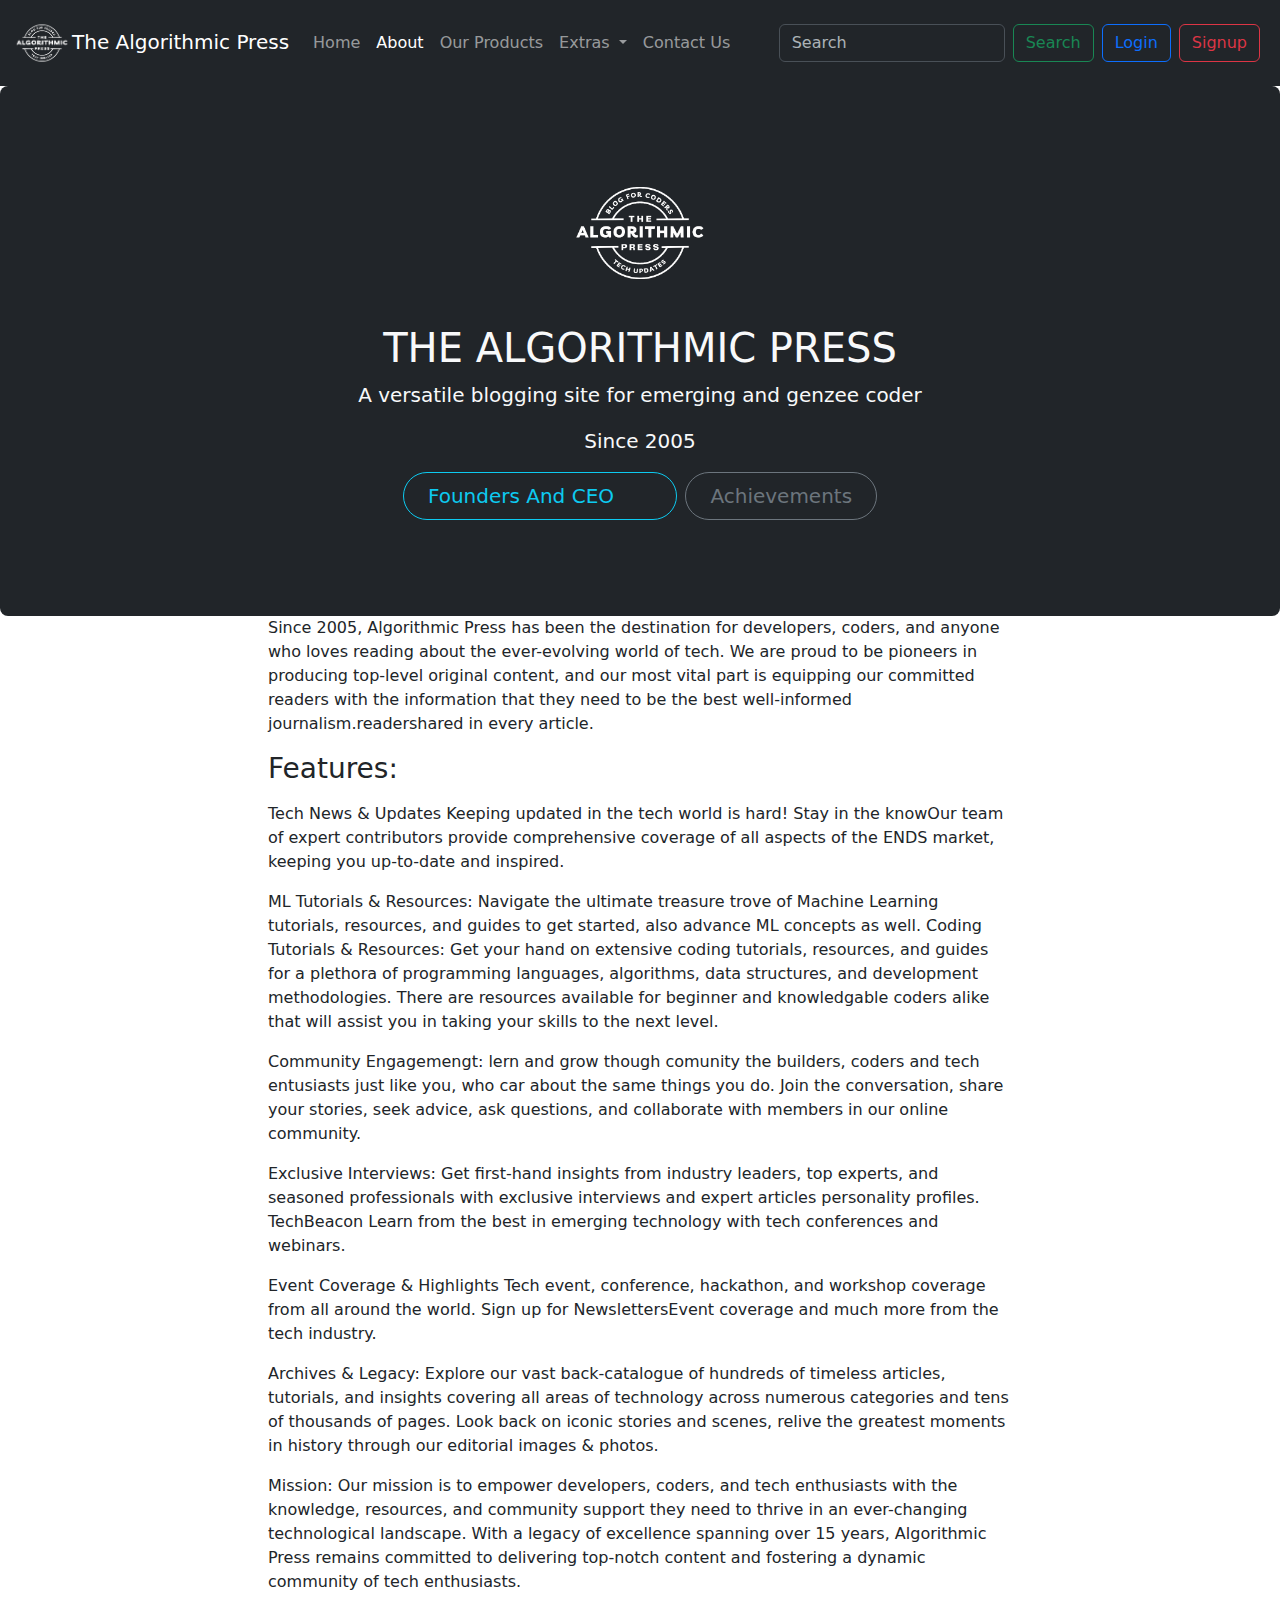
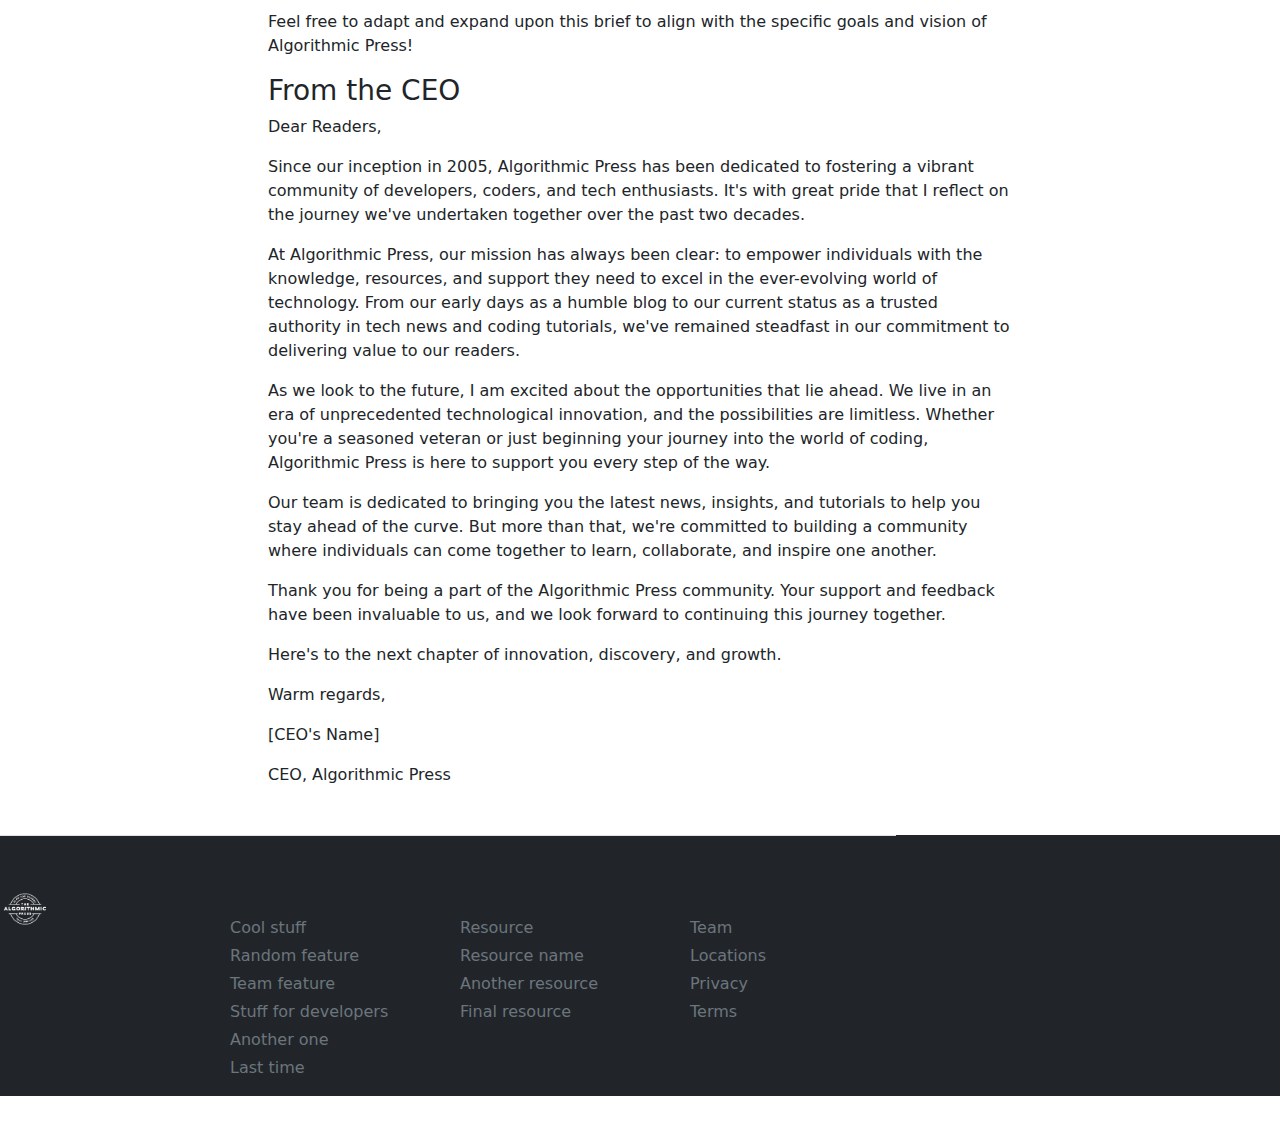
<file: about.html>
<!doctype html>
<html lang="en">

<head>
  <meta charset="utf-8">
  <meta name="viewport" content="width=device-width, initial-scale=1">
  <title>About the algorithmic press</title>
  <link href="https://cdn.jsdelivr.net/npm/bootstrap@5.3.3/dist/css/bootstrap.min.css" rel="stylesheet"
    integrity="sha384-QWTKZyjpPEjISv5WaRU9OFeRpok6YctnYmDr5pNlyT2bRjXh0JMhjY6hW+ALEwIH" crossorigin="anonymous">

    <link rel="stylesheet" href="style.css">
</head>

<body>
  <nav class="navbar navbar-expand-lg  bg-dark fixed-top" data-bs-theme="dark">
    <div class="container-fluid">
        <a class="navbar-brand" href="#"><img src="/assets/Gohn_s_bakery_studio-removebg-preview.png" height="60"
                alt="">The Algorithmic Press</a>
        <button class="navbar-toggler" type="button" data-bs-toggle="collapse"
            data-bs-target="#navbarSupportedContent" aria-controls="navbarSupportedContent" aria-expanded="false"
            aria-label="Toggle navigation">
            <span class="navbar-toggler-icon"></span>
        </button>
        <div class="collapse navbar-collapse" id="navbarSupportedContent">
            <ul class="navbar-nav me-auto mb-2 mb-lg-0">
                <li class="nav-item">
                    <a class="nav-link " aria-current="page" href="index.html" >Home </a>
                </li>
                <li class="nav-item">
                    <a class="nav-link active " aria-current="page" href="about.html" >About </a>
                </li>
                <li class="nav-item">
                    <a class="nav-link" href="product.html" >Our Products</a>
                </li>
                <li class="nav-item dropdown">
                    <a class="nav-link dropdown-toggle" href="#" role="button" data-bs-toggle="dropdown"
                        aria-expanded="false">
                        Extras
                    </a>
                    <ul class="dropdown-menu">
                        <li><a class="dropdown-item" href="#">Source Code</a></li>
                        <li><a class="dropdown-item" href="#">Coding Contests</a></li>
                        <li><a class="dropdown-item" href="#">Courses</a></li>
                        <li><a class="dropdown-item" href="#">Creators</a></li>
                        <li>
                            <hr class="dropdown-divider">
                        </li>
                        <li><a class="dropdown-item" href="#">more...</a></li>
                    </ul>
                </li>
                <li class="nav-item">
                    <a class="nav-link" href="contact.html">Contact Us </a>
                </li>
            </ul>
            <form class="d-flex" role="search">
                <input class="form-control me-2" type="search" placeholder="Search" aria-label="Search">
                <button class="btn btn-outline-success me-2" type="submit">Search</button>
                <button type="button" class="btn btn-outline-primary me-2">Login</button>
                <button type="button" class="btn btn-outline-danger me-2">Signup</button>
            </form>
        </div>
    </div>
</nav>
  <div class="p-5 text-center bg-dark rounded-3">
    <img src="/assets/Gohn_s_bakery_studio-removebg-preview.png" class="bi mt-4 mb-3" style="color: var(--bs-indigo);"
      width="150" height="150" alt="" srcset="">
    <h1 class="text-light">THE ALGORITHMIC PRESS</h1>
    <p class="col-lg-8 mx-auto fs-5 text-light">
      A versatile blogging site for emerging and genzee coder
    </p>
    <p class="col-lg-8 mx-auto fs-5 text-light">
      Since 2005
    </p>
    <div class="d-inline-flex gap-2 mb-5">
      <button class="btn btn-outline-info btn-lg px-4 rounded-pill " type="button">
      Founders And CEO
        <svg class="bi ms-2" width="24" height="24">
          <use xlink:href="#arrow-right-short"></use>
        </svg>
      <a href="index.html"><button class="btn btn-outline-secondary btn-lg px-4 rounded-pill" type="button">
      </buttonclass="btn btn-outline-info btn-lg px-4 rounded-pill " type="button">
        Achievements
      </button>
    </a>
    </div>
  </div>

  <div class="container">
    <div class="text">
      Since 2005, Algorithmic Press has been the destination for developers, coders, and anyone who loves
      reading about the ever-evolving world of tech. We are proud to be pioneers in producing top-level original
      content, and our most vital part is equipping our committed readers with the information that they need to be the
      best well-informed journalism.readershared in every article.
      
      <p>
        <p>
          <h3>
          Features:
        </h3>
        </p>
        Tech News & Updates Keeping updated in the tech world is hard! Stay in the knowOur team of expert contributors
        provide comprehensive coverage of all aspects of the ENDS market, keeping you up-to-date and inspired.
      </p>
      <p>
        ML Tutorials & Resources: Navigate the ultimate treasure trove of Machine Learning tutorials, resources, and
        guides to get started, also advance ML concepts as well. Coding Tutorials & Resources: Get your hand on
        extensive
        coding tutorials, resources, and guides for a plethora of programming languages, algorithms, data structures,
        and
        development methodologies. There are resources available for beginner and knowledgable coders alike that will
        assist you in taking your skills to the next level.
      </p>
      <p>
        Community Engagemengt: lern and grow though comunity the builders, coders and tech entusiasts just like you, who
        car about the same things you do. Join the conversation, share your stories, seek advice, ask questions, and
        collaborate with members in our online community.
      </p>
      <p>
        Exclusive Interviews: Get first-hand insights from industry leaders, top experts, and seasoned professionals
        with
        exclusive interviews and expert articles personality profiles. TechBeacon Learn from the best in emerging
        technology with tech conferences and webinars.
      </p>
      <p>
        Event Coverage & Highlights Tech event, conference, hackathon, and workshop coverage from all around the world.
        Sign up for NewslettersEvent coverage and much more from the tech industry.
      </p>
      <p>
        Archives & Legacy: Explore our vast back-catalogue of hundreds of timeless articles, tutorials, and insights
        covering all areas of technology across numerous categories and tens of thousands of pages. Look back on iconic
        stories and scenes, relive the greatest moments in history through our editorial images & photos.
      </p>
      <p>
        Mission: Our mission is to empower developers, coders, and tech enthusiasts with the knowledge, resources, and
        community support they need to thrive in an ever-changing technological landscape. With a legacy of excellence
        spanning over 15 years, Algorithmic Press remains committed to delivering top-notch content and fostering a
        dynamic community of tech enthusiasts.
      </p>
      <p>
        Feel free to adapt and expand upon this brief to align with the specific goals and vision of Algorithmic Press!
      </p>
    </div>

    <div class="text2">
      <h3>From the CEO</h3>
      <p>
        Dear Readers,
      </p>
      <p>
        Since our inception in 2005, Algorithmic Press has been dedicated to fostering a vibrant community of
        developers,
        coders, and tech enthusiasts. It's with great pride that I reflect on the journey we've undertaken together over
        the past two decades.
      </p>
      <p>
        At Algorithmic Press, our mission has always been clear: to empower individuals with the knowledge, resources,
        and
        support they need to excel in the ever-evolving world of technology. From our early days as a humble blog to our
        current status as a trusted authority in tech news and coding tutorials, we've remained steadfast in our
        commitment to delivering value to our readers.
      </p>
      <p>
        As we look to the future, I am excited about the opportunities that lie ahead. We live in an era of
        unprecedented
        technological innovation, and the possibilities are limitless. Whether you're a seasoned veteran or just
        beginning
        your journey into the world of coding, Algorithmic Press is here to support you every step of the way.
      </p>
      <p>
        Our team is dedicated to bringing you the latest news, insights, and tutorials to help you stay ahead of the
        curve. But more than that, we're committed to building a community where individuals can come together to learn,
        collaborate, and inspire one another.
      </p>
      <p>
        Thank you for being a part of the Algorithmic Press community. Your support and feedback have been invaluable to
        us, and we look forward to continuing this journey together.
      </p>
      <p>
        Here's to the next chapter of innovation, discovery, and growth.
      </p>
      <p>
        Warm regards,
      </p>
      <p>
        [CEO's Name]
      </p>
      <p>
        CEO, Algorithmic Press
      </p>
    </div>
  </div>

  <footer class="bg-dark">
    <footer class="pt-4 my-md-5 pt-md-5 border-top last ">
      <div class="row">
        <div class="col-12 col-md">
          <img class="mb-2" src="/assets/Gohn_s_bakery_studio-removebg-preview.png" alt="" width="50" height="50">
          <small class="d-block mb-3 text-body-secondary">© 2017–2024</small>
        </div>
        <div class="col-6 col-md">
          <h5>Features</h5>
          <ul class="list-unstyled text-small">
            <li class="mb-1"><a class="link-secondary text-decoration-none" href="#">Cool stuff</a></li>
            <li class="mb-1"><a class="link-secondary text-decoration-none" href="#">Random feature</a></li>
            <li class="mb-1"><a class="link-secondary text-decoration-none" href="#">Team feature</a></li>
            <li class="mb-1"><a class="link-secondary text-decoration-none" href="#">Stuff for developers</a></li>
            <li class="mb-1"><a class="link-secondary text-decoration-none" href="#">Another one</a></li>
            <li class="mb-1"><a class="link-secondary text-decoration-none" href="#">Last time</a></li>
          </ul>
        </div>
        <div class="col-6 col-md">
          <h5>Resources</h5>
          <ul class="list-unstyled text-small">
            <li class="mb-1"><a class="link-secondary text-decoration-none" href="#">Resource</a></li>
            <li class="mb-1"><a class="link-secondary text-decoration-none" href="#">Resource name</a></li>
            <li class="mb-1"><a class="link-secondary text-decoration-none" href="#">Another resource</a></li>
            <li class="mb-1"><a class="link-secondary text-decoration-none" href="#">Final resource</a></li>
          </ul>
        </div>
        <div class="col-6 col-md">
          <h5>About</h5>
          <ul class="list-unstyled text-small">
            <li class="mb-1"><a class="link-secondary text-decoration-none" href="#">Team</a></li>
            <li class="mb-1"><a class="link-secondary text-decoration-none" href="#">Locations</a></li>
            <li class="mb-1"><a class="link-secondary text-decoration-none" href="#">Privacy</a></li>
            <li class="mb-1"><a class="link-secondary text-decoration-none" href="#">Terms</a></li>
          </ul>
        </div>
      </div>
    </footer>
  </footer>
  <script src="https://cdn.jsdelivr.net/npm/bootstrap@5.3.3/dist/js/bootstrap.bundle.min.js"
    integrity="sha384-YvpcrYf0tY3lHB60NNkmXc5s9fDVZLESaAA55NDzOxhy9GkcIdslK1eN7N6jIeHz"
    crossorigin="anonymous"></script>
</body>

</html>
</file>
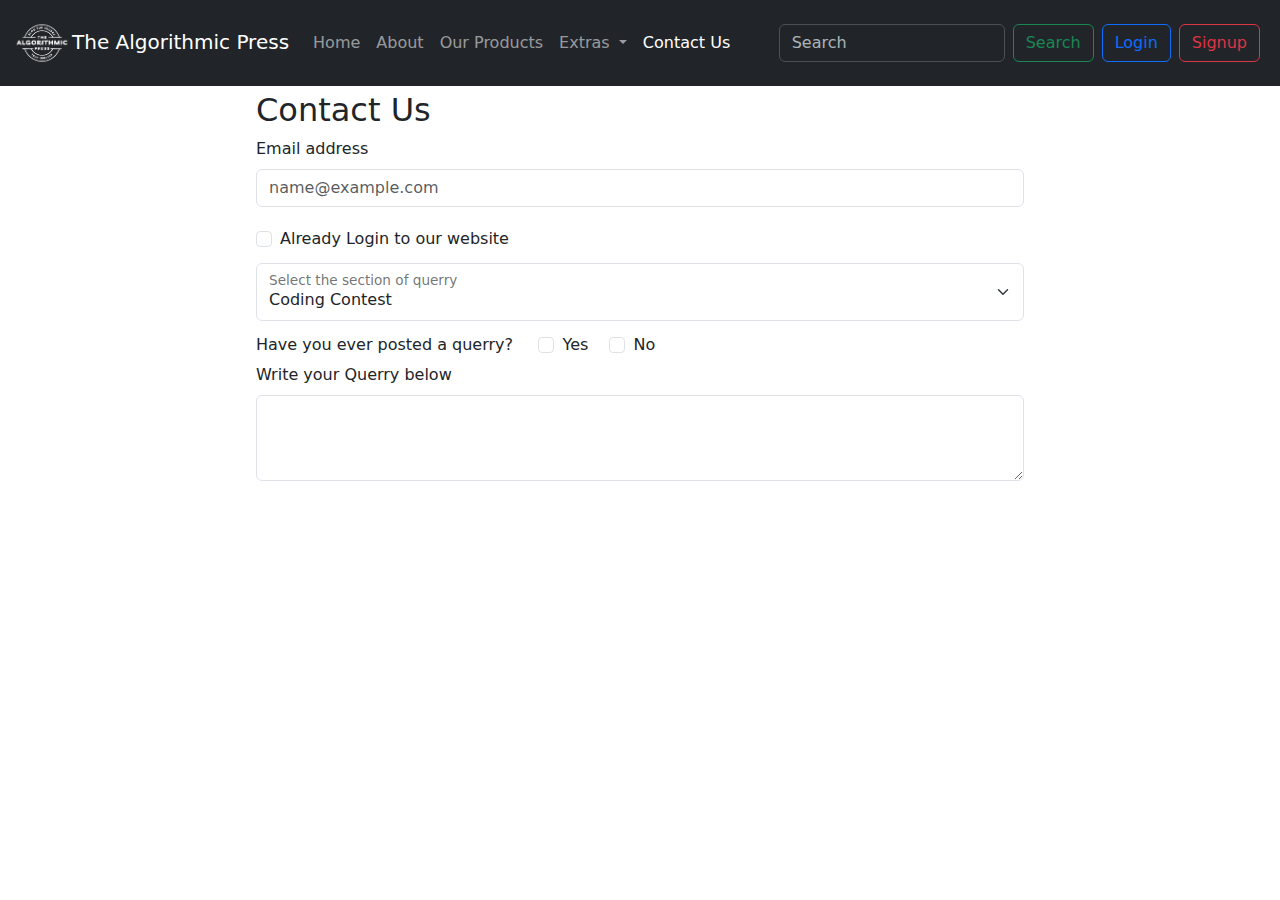
<file: contact.html>
<!doctype html>
<html lang="en">

<head>
  <meta charset="utf-8">
  <meta name="viewport" content="width=device-width, initial-scale=1">
  <title>Bootstrap demo</title>
  <link href="https://cdn.jsdelivr.net/npm/bootstrap@5.3.3/dist/css/bootstrap.min.css" rel="stylesheet"
    integrity="sha384-QWTKZyjpPEjISv5WaRU9OFeRpok6YctnYmDr5pNlyT2bRjXh0JMhjY6hW+ALEwIH" crossorigin="anonymous">

  <link rel="stylesheet" href="style.css">
</head>

<body>
  <nav class="navbar navbar-expand-lg  bg-dark fixed-top" data-bs-theme="dark">
    <div class="container-fluid">
      <a class="navbar-brand" href="#"><img src="/assets/Gohn_s_bakery_studio-removebg-preview.png" height="60"
          alt="">The Algorithmic Press</a>
      <button class="navbar-toggler" type="button" data-bs-toggle="collapse" data-bs-target="#navbarSupportedContent"
        aria-controls="navbarSupportedContent" aria-expanded="false" aria-label="Toggle navigation">
        <span class="navbar-toggler-icon"></span>
      </button>
      <div class="collapse navbar-collapse" id="navbarSupportedContent">
        <ul class="navbar-nav me-auto mb-2 mb-lg-0">
          <li class="nav-item">
            <a class="nav-link " aria-current="page" href="index.html">Home </a>
          </li>
          <li class="nav-item">
            <a class="nav-link" aria-current="page" href="about.html">About </a>
          </li>
          <li class="nav-item">
            <a class="nav-link" href="product.html" target="_blank">Our Products</a>
          </li>
          <li class="nav-item dropdown">
            <a class="nav-link dropdown-toggle" href="#" role="button" data-bs-toggle="dropdown" aria-expanded="false">
              Extras
            </a>
            <ul class="dropdown-menu">
              <li><a class="dropdown-item" href="#">Source Code</a></li>
              <li><a class="dropdown-item" href="#">Coding Contests</a></li>
              <li><a class="dropdown-item" href="#">Courses</a></li>
              <li><a class="dropdown-item" href="#">Creators</a></li>
              <li>
                <hr class="dropdown-divider">
              </li>
              <li><a class="dropdown-item" href="#">more...</a></li>
            </ul>
          </li>
          <li class="nav-item">
            <a class="nav-link active" href="contact.html">Contact Us </a>
          </li>
        </ul>
        <form class="d-flex" role="search">
          <input class="form-control me-2" type="search" placeholder="Search" aria-label="Search">
          <button class="btn btn-outline-success me-2" type="submit">Search</button>
          <button type="button" class="btn btn-outline-primary me-2">Login</button>
          <button type="button" class="btn btn-outline-danger me-2">Signup</button>
        </form>
      </div>
    </div>
  </nav>
  <div class="contact_box">

    <div class="contact_container">
      <h2>Contact Us</h2>

      <div>
        <div class="mb-3">
          <label for="exampleFormControlInput1" class="form-label">Email address</label>
          <input type="email" class="form-control" id="exampleFormControlInput1" placeholder="name@example.com">
        </div>
        <!-- <div class="mb-3">
          <label for="exampleFormControlTextarea1" class="form-label">Example textarea</label>
          <textarea class="form-control" id="exampleFormControlTextarea1" rows="3"></textarea>
        </div> -->
        <div class="form-check py-1">
          <input class="form-check-input" type="checkbox" value="" id="defaultCheck1">
          <label class="form-check-label" for="defaultCheck1">
            Already Login to our website
          </label>
        </div>
        
      </div>
      <div class="form-floating my-2">
        <select class="form-select" id="floatingSelect" aria-label="Floating label select example">
          <option selected>Coding Contest</option>
          <option value="1">Web</option>
          <option value="2">Product</option>
          <option value="3">Other</option>
        </select>
        <label for="floatingSelect">Select the section of querry</label>
      </div>

      <span class="my-5">Have you ever posted a querry?</span>&nbsp;&nbsp;&nbsp;&nbsp;
      <div class="form-check form-check-inline py-1">
        <input class="form-check-input" type="checkbox" id="inlineCheckbox1" value="option1">
        <label class="form-check-label" for="inlineCheckbox1">Yes</label>
      </div>
      <div class="form-check form-check-inline">
        <input class="form-check-input" type="checkbox" id="inlineCheckbox2" value="option2">
        <label class="form-check-label" for="inlineCheckbox2">No</label>
      </div>
      <div class="mb-3">
        <label for="exampleFormControlTextarea1" class="form-label">Write your Querry below</label>
        <textarea class="form-control" id="exampleFormControlTextarea1" rows="3"></textarea>
      </div>
    </div>
  </div>
  
  <script src="https://cdn.jsdelivr.net/npm/bootstrap@5.3.3/dist/js/bootstrap.bundle.min.js"
    integrity="sha384-YvpcrYf0tY3lHB60NNkmXc5s9fDVZLESaAA55NDzOxhy9GkcIdslK1eN7N6jIeHz"
    crossorigin="anonymous"></script>
</body>

</html>
</file>
<file: style.css>
*{margin: 0;
    padding: 0;
   

}

.next_pg{
    padding: 20px;
    display: flex;
    justify-content: center;
    align-content: center;
    color: black;

} 

.next_pg:link{
    text-decoration: none;
    
    color: black;

}

.next_pg:visited{
    text-decoration: none;
    color: black;

}
.next_pg:hover{
    text-decoration: none;
    color: black;

}

.navbar{
    
    position: sticky !important;
}

.container{
    width: 60vw;
}

.last{
    width: 70vw;
}

.center{
    align-items: center;
    justify-content: center;
}

.contact_box{
    display: flex;
    justify-content: center;
    align-content: center;
    position: relative;
    top: 5px;
    flex-direction: column;
}
.contact_container{
   
    align-self: center;
    justify-self: center;
    width: 60vw;
    align-self: center;
    justify-self: center;
    height: 70vh;


}

.up-images{
    filter: brightness(20%);
    background-size: ;
}
</file>
